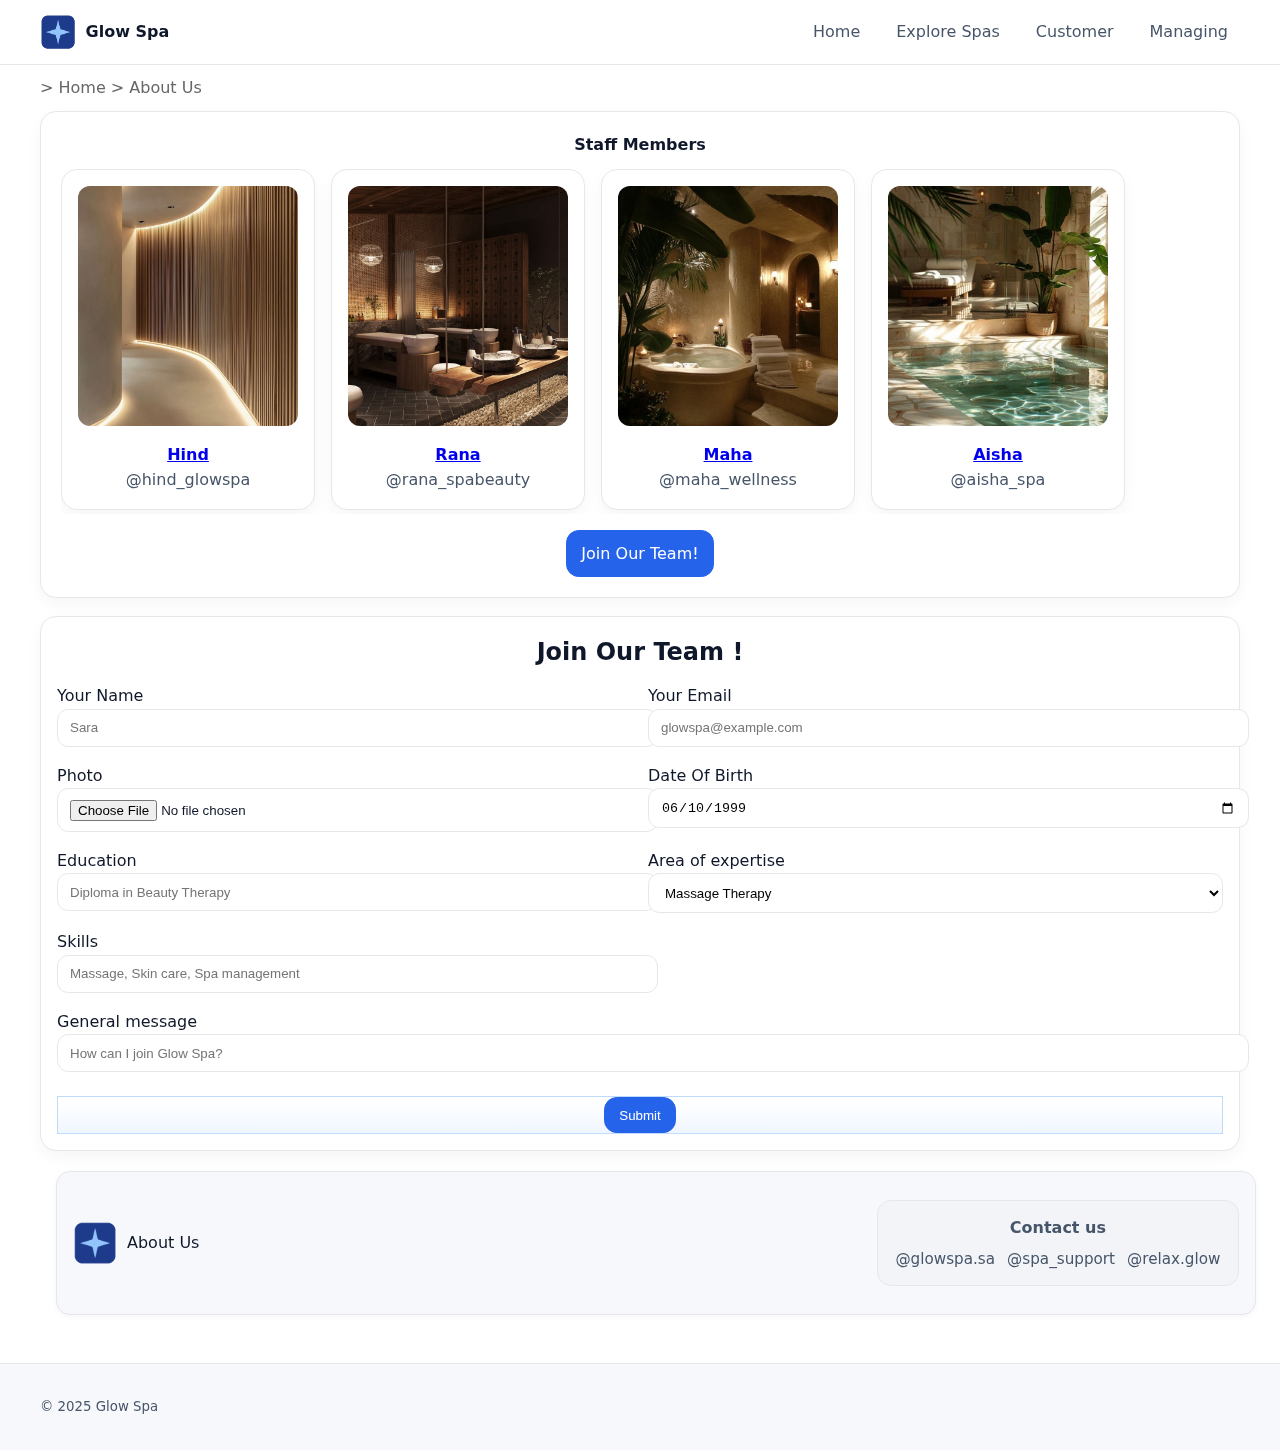
<file: about.html>
<!DOCTYPE html>
<html lang="en">
<head>
  <meta charset="UTF-8"/>
  <meta name="viewport" content="width=device-width, initial-scale=1.0"/>
  <title>Glow Spa — About Us</title>
  <link rel="stylesheet" href="css/style.css"/>
  <style>
    .rail{display:flex;gap:1rem;overflow-x:auto;padding-bottom:.25rem;scroll-snap-type:x mandatory}
    .rail::-webkit-scrollbar{height:8px}
    .rail::-webkit-scrollbar-thumb{background:var(--primary-200);border-radius:8px}
    .member{min-width:220px;scroll-snap-align:start}
    .member img{width:100%;height:240px;object-fit:cover;border-radius:12px}
  </style>
</head>
<body>

<header class="header">
  <div class="container nav">
    <a href="index.html" class="brand">
      <img src="images/logo.png" alt="Glow Spa logo" style="width:36px;height:36px;border-radius:10px;object-fit:cover">
      <span>Glow Spa</span>
    </a>
    <nav class="nav-links">
      <a href="index.html">Home</a>
      <a href="#">Explore Spas</a>
      <a href="#">Customer</a>
      <a href="#">Managing</a>
    </nav>
  </div>
</header>

<div class="container" style="margin:10px auto;color:#666;">&gt; Home &gt; About Us</div>

<main class="container">

  <section class="card" style="padding:1.25rem">
    <div style="font-weight:700;text-align:center;margin-bottom:.75rem">Staff Members</div>
    <div class="rail">
      <div class="card member" style="text-align:center">
        <img src="images/spa2.jpg" alt="Hind">
        <div style="margin-top:.5rem;font-weight:600"><a href="staff-profile-hind.html">Hind</a></div>
        <div style="color:#475569">@hind_glowspa</div>
      </div>
      <div class="card member" style="text-align:center">
        <img src="images/spa3.jpg" alt="Rana">
        <div style="margin-top:.5rem;font-weight:600"><a href="staff-profile-rana.html">Rana</a></div>
        <div style="color:#475569">@rana_spabeauty</div>
      </div>
      <div class="card member" style="text-align:center">
        <img src="images/spa4.jpg" alt="Maha">
        <div style="margin-top:.5rem;font-weight:600"><a href="staff-profile-maha.html">Maha</a></div>
        <div style="color:#475569">@maha_wellness</div>
      </div>
      <div class="card member" style="text-align:center">
        <img src="images/spa5.jpg" alt="Aisha">
        <div style="margin-top:.5rem;font-weight:600"><a href="staff-profile-aisha.html">Aisha</a></div>
        <div style="color:#475569">@aisha_spa</div>
      </div>
    </div>
    <div style="text-align:center;margin-top:1rem">
      <a href="#join" class="btn primary">Join Our Team!</a>
    </div>
  </section>

  <section id="join" class="card" style="margin-top:18px">
    <h2 style="text-align:center;margin:0 0 .75rem">Join Our Team !</h2>
    <form action="#" method="post" enctype="multipart/form-data" class="grid grid-2" style="gap:1rem">
      <label>Your Name
        <input class="input" type="text" name="name" placeholder="Sara " required>
      </label>
      <label>Your Email
        <input class="input" type="email" name="email" placeholder="glowspa@example.com" required>
      </label>
      <label>Photo
        <input class="input" type="file" name="photo" accept="image/*">
      </label>
      <label>Date Of Birth
        <input class="input" type="date" name="dob" value="1999-06-10" required>
      </label>
      <label>Education
        <input class="input" type="text" name="education" placeholder="Diploma in Beauty Therapy">
      </label>
      <label>Area of expertise
        <select class="input" name="expertise" required>
          <option>Massage Therapy</option>
          <option>Skincare</option>
          <option>Manicure & Pedicure</option>
          <option>Administration</option>
        </select>
      </label>
      <label>Skills
        <input class="input" type="text" name="skills" placeholder="Massage, Skin care, Spa management">
      </label>
      <label style="grid-column:1/-1">General message
        <input class="input" type="text" name="message" placeholder="How can I join Glow Spa?">
      </label>
      <div style="grid-column:1/-1;text-align:center;margin-top:.5rem">
        <button class="btn primary" type="submit">Submit</button>
      </div>
    </form>
  </section>

  <section class="bottom-band container" style="margin-top:20px">
    <div class="band" style="display:flex;justify-content:space-between;align-items:center;flex-wrap:wrap;gap:1rem;border:1px solid var(--border);border-radius:14px;padding:16px;background:var(--bg-soft)">
      <div class="band-left">
        <a href="about.html" style="display:flex;align-items:center;gap:10px;text-decoration:none;color:inherit">
          <img src="images/logo.png" alt="Glow Spa Logo" style="width:44px;height:44px;border-radius:12px;object-fit:cover">
          <span>About Us</span>
        </a>
      </div>
      <div class="band-right">
        <a href="#contact" style="text-decoration:none;color:inherit"><h4>Contact us</h4></a>
        <div class="handles" style="display:flex;gap:.75rem;flex-wrap:wrap">
          <span>@glowspa.sa</span>
          <span>@spa_support</span>
          <span>@relax.glow</span>
        </div>
      </div>
    </div>
  </section>

</main>

<footer class="footer">
  <div class="container content">
    <small>© 2025 Glow Spa</small>
  </div>
</footer>

</body>
</html>
</file>
<file: css/style.css>
/* ==========================================================================
   Base Styles for Website (White & Blue Theme)
   Keep this file focused on structure, layout, and shared components.
   Page-specific or component-specific tweaks can be added by each owner later.
   ========================================================================== */

/* ===== Color Palettes (swap by changing variables below) =====
   Default: Crisp Blue
   - Background: white / very light gray
   - Primary: blue
   - Accent: softer blue
   - Text: dark slate
*/

:root {
  /* Default (Crisp Blue) */
  --bg: #ffffff;
  --bg-soft: #f6f8fb;
  --text: #0f172a;      /* slate-900 */
  --muted: #475569;     /* slate-600 */
  --primary-50: #eff6ff;
  --primary-100: #dbeafe;
  --primary-200: #bfdbfe;
  --primary-300: #93c5fd;
  --primary-400: #60a5fa;
  --primary-500: #3b82f6; /* primary */
  --primary-600: #2563eb;
  --primary-700: #1d4ed8;
  --primary-800: #1e40af;
  --primary-900: #1e3a8a;
  --ring: rgba(59,130,246,.35);
  --border: #e5e7eb;
}

/* Optional Palettes (uncomment to try another)
:root {
  /* Deep Navy */
  --bg: #ffffff;
  --bg-soft: #f3f5f9;
  --text: #0b1629;
  --muted: #4b5563;
  --primary-50: #eef2ff;
  --primary-100: #e0e7ff;
  --primary-200: #c7d2fe;
  --primary-300: #a5b4fc;
  --primary-400: #818cf8;
  --primary-500: #6366f1; 
  --primary-600: #4f46e5;
  --primary-700: #4338ca;
  --primary-800: #3730a3;
  --primary-900: #312e81;
  --ring: rgba(99,102,241,.35);
  --border: #e5e7eb;
}

:root {
  /* Blue Gray */
  --bg: #ffffff;
  --bg-soft: #f5f7fb;
  --text: #0f172a;
  --muted: #475569;
  --primary-50: #f0f9ff;
  --primary-100: #e0f2fe;
  --primary-200: #bae6fd;
  --primary-300: #7dd3fc;
  --primary-400: #38bdf8;
  --primary-500: #0ea5e9; 
  --primary-600: #0284c7;
  --primary-700: #0369a1;
  --primary-800: #075985;
  --primary-900: #0c4a6e;
  --ring: rgba(14,165,233,.35);
  --border: #e5e7eb;
}
*/

/* ===== CSS Reset (minimal) ===== */
* { box-sizing: border-box; }
html, body { height: 100%; }
body {
  margin: 0;
  font-family: ui-sans-serif, system-ui, -apple-system, Segoe UI, Roboto, Helvetica, Arial, "Apple Color Emoji", "Segoe UI Emoji";
  color: var(--text);
  background: var(--bg);
  line-height: 1.6;
}

/* ===== Layout Helpers ===== */
.container {
  width: 100%;
  max-width: 1200px;
  padding-inline: 1rem;
  margin-inline: auto;
}
.section {
  padding: 3rem 0;
}
.grid {
  display: grid;
  gap: 1.25rem;
}
.grid-2 { grid-template-columns: repeat(2, minmax(0, 1fr)); }
.grid-3 { grid-template-columns: repeat(3, minmax(0, 1fr)); }
.grid-4 { grid-template-columns: repeat(4, minmax(0, 1fr)); }

@media (max-width: 1024px) {
  .grid-4 { grid-template-columns: repeat(3, minmax(0, 1fr)); }
}
@media (max-width: 768px) {
  .grid-4, .grid-3, .grid-2 { grid-template-columns: 1fr; }
}

/* ===== Header / Nav (shared across pages) ===== */
.header {
  position: sticky;
  top: 0;
  z-index: 50;
  background: rgba(255,255,255,.7);
  backdrop-filter: saturate(180%) blur(10px);
  border-bottom: 1px solid var(--border);
}
.nav {
  display: flex;
  align-items: center;
  justify-content: space-between;
  height: 64px;
}
.brand {
  display: inline-flex;
  align-items: center;
  gap: .6rem;
  font-weight: 700;
  text-decoration: none;
  color: var(--text);
}
.brand .logo {
  width: 36px;
  height: 36px;
  border-radius: 10px;
  background: linear-gradient(135deg, var(--primary-500), var(--primary-700));
  display: inline-block;
  box-shadow: 0 6px 16px rgba(0,0,0,.08), 0 0 0 4px var(--ring);
}
.nav-links {
  display: flex;
  gap: .75rem;
  align-items: center;
}
.nav-links a {
  text-decoration: none;
  color: var(--muted);
  padding: .5rem .75rem;
  border-radius: .6rem;
  transition: background .2s ease, color .2s ease, transform .06s ease;
}
.nav-links a:hover {
  background: var(--primary-50);
  color: var(--primary-700);
}
.nav-links a.active {
  color: var(--primary-700);
  background: var(--primary-100);
}

/* Mobile nav (hidden by default, simple) */
.menu-toggle { display: none; }
@media (max-width: 768px) {
  .menu-toggle { display: inline-flex; border: 1px solid var(--border); padding: .4rem .6rem; border-radius: .6rem; background: var(--bg); }
  .nav-links { display: none; }
  .nav.open .nav-links { display: flex; position: absolute; top: 64px; right: 1rem; background: var(--bg); border: 1px solid var(--border); border-radius: .8rem; padding: .5rem; flex-direction: column; }
}

/* ===== Footer (shared) ===== */
.footer {
  border-top: 1px solid var(--border);
  background: var(--bg-soft);
  margin-top: 3rem;
}
.footer .content {
  display: grid;
  gap: 1rem;
  grid-template-columns: 2fr 1fr 1fr;
  padding: 2rem 0;
}
.footer small { color: var(--muted); }

@media (max-width: 768px) {
  .footer .content { grid-template-columns: 1fr; }
}

/* ===== Hero / Page Title ===== */
.hero {
  background: linear-gradient(0deg, var(--primary-50), transparent 70%);
  padding: 4rem 0 3rem;
}
.page-title {
  font-size: clamp(1.6rem, 2vw + 1rem, 2.25rem);
  margin: 0 0 .25rem;
}
.page-subtitle {
  color: var(--muted);
  margin: 0;
}

/* ===== Cards / Surfaces ===== */
.card {
  background: #fff;
  border: 1px solid var(--border);
  border-radius: 1rem;
  padding: 1rem;
  box-shadow: 0 6px 16px rgba(0,0,0,.04);
}
.card:hover { transform: translateY(-1px); transition: transform .12s ease; }

/* ===== Buttons / Links ===== */
.btn {
  display: inline-flex;
  align-items: center;
  gap: .5rem;
  border: 1px solid var(--border);
  background: #fff;
  color: var(--text);
  padding: .6rem .9rem;
  border-radius: .8rem;
  text-decoration: none;
  transition: background .2s ease, border-color .2s ease, transform .06s ease;
}
.btn:hover { background: var(--primary-50); border-color: var(--primary-200); }
.btn.primary { background: var(--primary-600); color: #fff; border-color: var(--primary-600); }
.btn.primary:hover { background: var(--primary-700); }

/* ===== Forms (basic) ===== */
.input, select, textarea {
  width: 100%;
  border: 1px solid var(--border);
  border-radius: .7rem;
  padding: .65rem .75rem;
  background: #fff;
}
.input:focus, select:focus, textarea:focus {
  outline: none;
  box-shadow: 0 0 0 4px var(--ring);
  border-color: var(--primary-300);
}

/* ===== Utility Spacing ===== */
.mt-1 { margin-top: .25rem; }
.mt-2 { margin-top: .5rem; }
.mt-3 { margin-top: .75rem; }
.mt-4 { margin-top: 1rem; }
.mt-6 { margin-top: 1.5rem; }
.mt-8 { margin-top: 2rem; }
.mb-8 { margin-bottom: 2rem; }

/* ===== Home (logo-driven navigation) ===== */
.home-hero {
  display: grid;
  place-items: center;
  min-height: calc(100vh - 180px);
  text-align: center;
  background:
    radial-gradient(800px 400px at 0% 0%, var(--primary-50), transparent 60%),
    radial-gradient(800px 400px at 100% 0%, var(--primary-50), transparent 60%);
}
.home-logo {
  width: 96px;
  height: 96px;
  border-radius: 1.25rem;
  background: linear-gradient(135deg, var(--primary-500), var(--primary-700));
  box-shadow: 0 10px 30px rgba(0,0,0,.10), 0 0 0 8px var(--ring);
}
.home-nav {
  margin-top: 1.25rem;
  display: flex;
  gap: .75rem;
  flex-wrap: wrap;
  justify-content: center;
}

/* ===== Page content blocks (example) ===== */
.section-title {
  font-size: 1.25rem;
  margin-bottom: .25rem;
}
.section-subtitle {
  color: var(--muted);
  margin-top: 0;
  font-size: .95rem;
}.fit-240{width:100%;height:240px;object-fit:cover;border-radius:10px}
.fit-320{width:100%;height:320px;object-fit:cover;border-radius:10px}

.pills .pill{padding:14px 18px;border-radius:999px;text-align:center}
.home .pills .pill{background:linear-gradient(0deg,var(--primary-50),#fff 70%);border:1px solid var(--primary-200)}

.category-box{margin:14px 0;padding:22px;border-radius:40px;text-align:center}
.home .category-box{background:linear-gradient(0deg,var(--primary-50),#fff 78%);border:1px solid var(--primary-200)}

.footer-simple{display:flex;justify-content:space-between;align-items:center;background:var(--bg-soft);padding:18px 20px;border-top:1px solid var(--border);border-radius:12px;margin:24px 0}
.f-left{display:flex;align-items:center;gap:10px}
.f-left img{width:48px;height:48px;border-radius:12px;object-fit:cover}
.f-right{text-align:right}
.f-right .t{font-weight:600;margin-bottom:6px}
.accs{display:flex;gap:14px;justify-content:flex-end}
@media(max-width:768px){.footer-simple{flex-direction:column;text-align:center}.accs{justify-content:center;flex-wrap:wrap}}
.footer-org{margin-top:20px}
.footer-org .wrap{display:grid;gap:1rem;grid-template-columns:2fr 1fr;align-items:center;border:1px solid var(--border);border-radius:16px;padding:16px;background:var(--bg-soft);box-shadow:0 6px 16px rgba(0,0,0,.04)}
.footer-org .about-link{display:flex;align-items:center;gap:12px;text-decoration:none;color:var(--text)}
.footer-org .about-link .logo{width:56px;height:56px;border-radius:16px;overflow:hidden;display:grid;place-items:center;background:linear-gradient(135deg,var(--primary-400),var(--primary-600))}
.footer-org .about-link .logo img{width:100%;height:100%;object-fit:cover;border-radius:16px}
.footer-org .contact-link{display:block;border:1px solid var(--border);border-radius:14px;padding:14px;background:#fff}
.footer-org .contact-link .title{text-align:center;font-weight:700;margin-bottom:.75rem}
.footer-org .accs{display:flex;justify-content:center;gap:.75rem;flex-wrap:wrap}
.footer-org .accs .pill{display:inline-flex;align-items:center;padding:.45rem .9rem;border:1px solid var(--primary-200);border-radius:999px;background:var(--primary-50)}
@media(max-width:768px){.footer-org .wrap{grid-template-columns:1fr}}
/* ===== Bottom band (big rectangle + right inner box) ===== */
.bottom-band { margin-top: 2rem; margin-bottom: 2rem; }

.band {
  display: flex;
  align-items: center;
  gap: 1rem;
  padding: 1rem 1.25rem;
  background: var(--bg-soft);
  border: 1px solid var(--border);
  border-radius: 16px;
  box-shadow: 0 2px 6px rgba(0,0,0,.04);
  min-height: 110px;
}

.band-left {
  flex: 1 1 auto;          /* take remaining space */
  display: flex;
  align-items: center;
  gap: .8rem;
  min-width: 0;            /* prevent overflow */
}

.band-logo {
  width: 44px;
  height: 44px;
  border-radius: 12px;
  background: linear-gradient(135deg, var(--primary-500), var(--primary-700));
  box-shadow: 0 4px 14px rgba(0,0,0,.08);
  display: inline-block;
}

.band-about strong {
  display: block;
  font-weight: 700;
  color: var(--text);
  margin-bottom: .35rem;
}


/* right inner box */
.band-right {
  flex: 0 0 auto;
  min-width: 260px;
  background: #f2f4f8;                  /* light grey like the mock */
  border: 1px solid var(--border);
  border-radius: 14px;
  padding: .9rem 1.1rem;
  text-align: center;
}

.band-right h4 {
  margin: 0 0 .35rem;
  font-size: 1rem;
  font-weight: 700;
  color: var(--muted);
}

.band-right .handles {
  display: flex;
  gap: .75rem;
  justify-content: center;
  flex-wrap: wrap;
  color: var(--muted);
  font-size: .95rem;
}

.grid-4 .card img.fit-200{
  width:100%;
  height:150px !important;
  object-fit:cover;
  border-radius:12px;
  display:block;
}
.grid-4 .card{padding:14px}

.grid.grid-2 > div{
  border:1.5px solid var(--primary-200) !important;
  background:linear-gradient(0deg,var(--primary-50),#fff 85%) !important;
  font-weight:600;
}

.category-box{
  border:1.5px solid var(--primary-200) !important;
  background:linear-gradient(0deg,var(--primary-50),#fff 85%) !important;
  color:var(--text);
  font-weight:600;
  border-radius:40px;
}

.bottom-band .band-left a{
  color:var(--text);
  text-decoration:none;
}
.bottom-band .band-left a:hover{color:var(--primary-700)}
</file>
